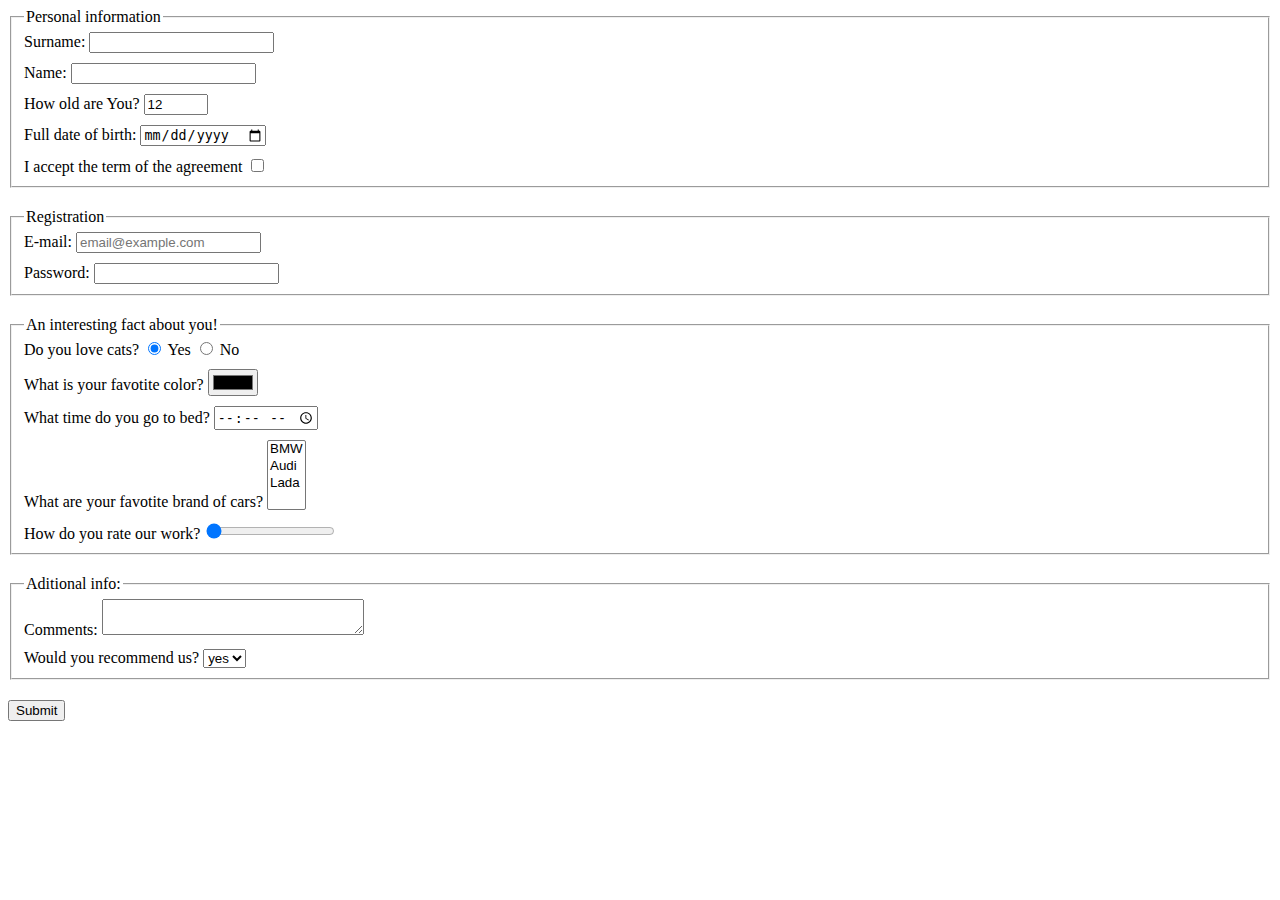
<file: index.html>
<!doctype html><html lang="en"><head><meta charset="UTF-8"><meta name="viewport" content="width=device-width, user-scalable=no, initial-scale=1.0, maximum-scale=1.0, minimum-scale=1.0"><meta http-equiv="X-UA-Compatible" content="ie=edge"><title>HTML Form</title><link rel="stylesheet" href="style.494eb7d7.css"></head><body> <script type="text/javascript" src="main.e97352c4.js"></script> <form action="https://mate-academy-form-lesson.herokuapp.com/create-application" method="POST" onsubmit="onSubmit()"> <fieldset class="form-block"> <legend>Personal information</legend> <div class="form-element"> <label for="surname"> Surname: <input type="text" name="surname" id="surname"> </label> </div> <div class="form-element"> <label for="name"> Name: <input type="text" name="name" id="name"> </label> </div> <div class="form-element"> <label for="age"> How old are You? <input type="number" id="age" name="age" value="12" min="1" max="100"> </label> </div> <div class="form-element"> <label for="date-of-birth"> Full date of birth: <input type="date" id="date-of-birth"> </label> </div> <div class="form-element"> <label for="terms-check"> I accept the term of the agreement <input type="checkbox" id="terms-check" name="terms-check"> </label> </div> </fieldset> <fieldset class="form-block"> <legend>Registration</legend> <div class="form-element"> <label for="email"> E-mail: <input type="email" name="email" id="email" placeholder="email@example.com" required> </label> </div> <div class="form-element"> <label for="password"> Password: <input type="password" id="password" name="password" minlength="6" maxlength="32" required> </label> </div> </fieldset> <fieldset class="form-block"> <legend>An interesting fact about you!</legend> <div class="form-element"> Do you love cats? <label for="yes-cats" class="annoying"> <input type="radio" name="loving-cats" id="yes-cats" value="y" checked> Yes </label> <label for="no-cats" class="annoying"> <input type="radio" name="loving-cats" id="no-cats" value="n"> No </label> </div> <div class="form-element"> <label for="color"> What is your favotite color? <input type="color" name="color" id="color"> </label> </div> <div class="form-element"> <label for="bed-time"> What time do you go to bed? <input type="time" name="bed-time" id="bed-time"> </label> </div> <div class="form-element"> <label for="cars-check"> What are your favotite brand of cars? <select name="cars-check" id="cars-check" multiple> <option>BMW</option> <option>Audi</option> <option>Lada</option> </select> </label> </div> <div class="form-element"> <label for="range-rate"> How do you rate our work? <input type="range" id="range-rate" name="range-rate" value="0"> </label> </div> </fieldset> <fieldset class="form-block"> <legend>Aditional info:</legend> <div class="form-element"> <label for="comments"> Comments: <textarea name="comments" id="comments" cols="30" rows="2">
            </textarea> </label> </div> <div class="form-element"> <label for="recommend"> Would you recommend us? <select name="recommend" id="recommend"> <option value="yes">yes</option> <option value="no">no</option> </select> </label> </div> </fieldset> <button type="submit">Submit</button> </form> </body></html>
</file>
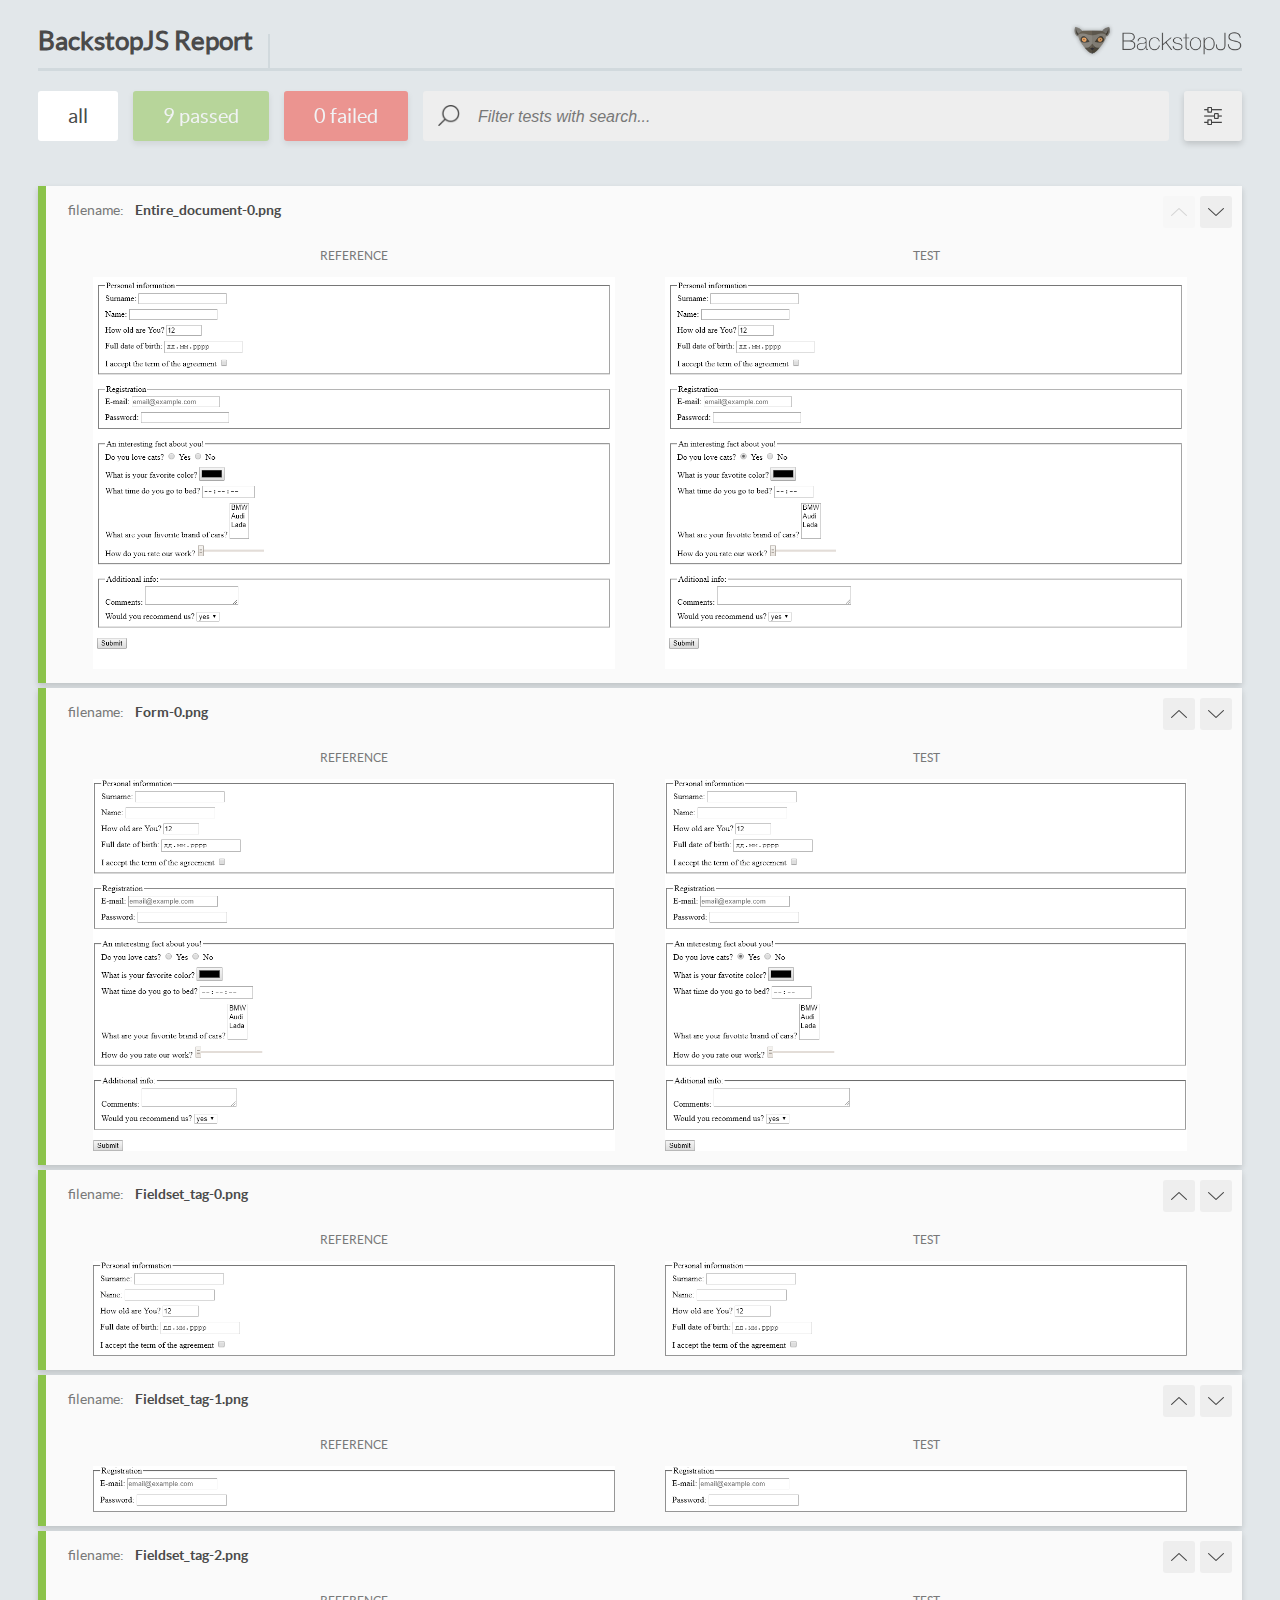
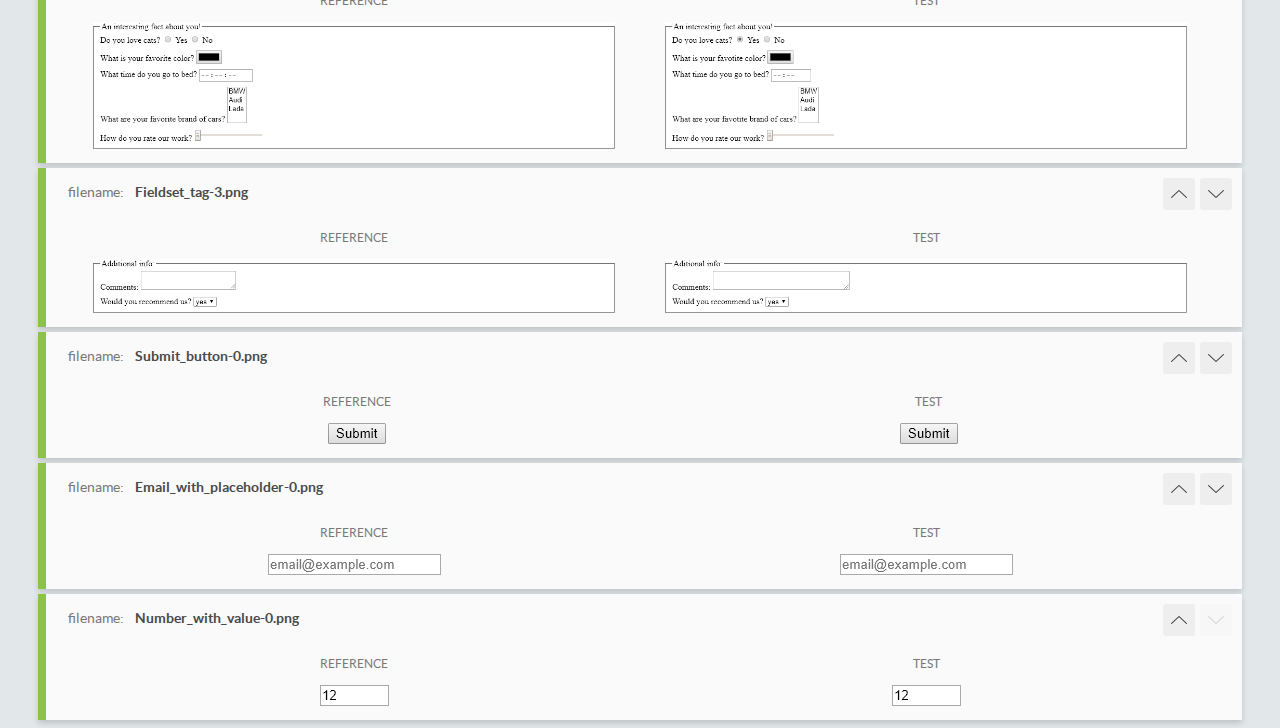
<file: report/html_report/index.html>
<!DOCTYPE html>
<html>
  <head>
    <meta charset="utf-8">
    <title>BackstopJS Report</title>

    <style>
      @font-face {
          font-family: 'latoregular';
          src: url('./assets/fonts/lato-regular-webfont.woff2') format('woff2'),
              url('./assets/fonts/lato-regular-webfont.woff') format('woff');
          font-weight: 400;
          font-style: normal;
      }
      @font-face {
          font-family: 'latobold';
          src: url('./assets/fonts/lato-bold-webfont.woff2') format('woff2'),
              url('./assets/fonts/lato-bold-webfont.woff') format('woff');
          font-weight: 700;
          font-style: normal;
      }

      .ReactModal__Body--open {
          overflow: hidden;
      }
      .ReactModal__Body--open .header {
        display: none;
      }

    </style>
  </head>
  <body style="background-color: #E2E7EA">
    <div id="root">

    </div>
    <script type="text/javascript">
      function report (report) { // eslint-disable-line no-unused-vars
        window.tests = report;
      }
    </script>
    <script type="text/javascript" src="config.js"></script>
    <script type="text/javascript" src="index_bundle.js"></script>
  </body>
</html>
</file>
<file: style.494eb7d7.css>
.form-block{display:block;margin-bottom:20px}.form-block:last-child{margin-bottom:0}.form-element{display:block;padding-bottom:10px}.form-element:last-child{padding-bottom:0}.annoying{display:inline}
/*# sourceMappingURL=style.494eb7d7.css.map */
</file>
